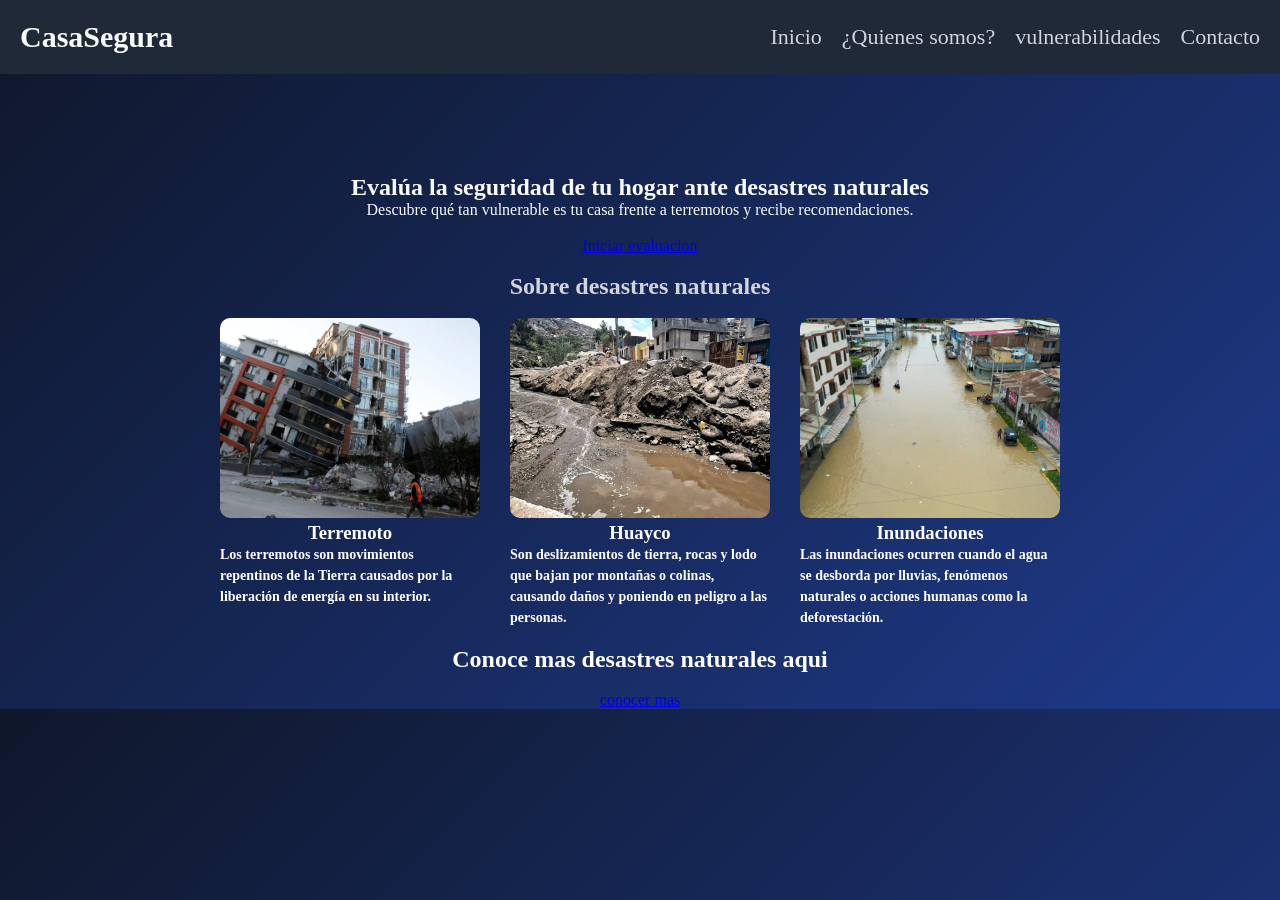
<file: index.html>
<!DOCTYPE html>
<html lang="es">
    <head>
        <meta charset="UTF-8">
        <link rel="stylesheet" href="estilos.css">
        <meta name="viewport" content="width=device-width, initial-scale=1.0">
        <title>AVANCE DEL PROYECTO FINAL 1</title>
    </head>
    <body>
        <div class="comienzo">
        <h1 class="titulo">CasaSegura</h1>
        <div class="menu">
            <a href="index.html">Inicio</a>
            <a href="quienes somos.html">¿Quienes somos?</a>
            <a href="vulnerabilidades.html">vulnerabilidades</a>
            <a href="contacto.html">Contacto</a>
        </div>
        </div>
        <section class="evaluacion">
            <h2>Evalúa la seguridad de tu hogar ante desastres naturales</h2>
            <p>Descubre qué tan vulnerable es tu casa frente a terremotos y recibe recomendaciones.</p>
            <br>
            <a href="evaluacion.html" class="boton-principal">Iniciar evaluacion</a>
        
        </section>
        <div class="informacion">
            <br>
            <h2 class="desastres">Sobre desastres naturales</h2>
            <br>
            <div class="imagenes">
                <div class="item">
                    <img src="Terremoto.webp" alt="Terremoto">
                    <h3>Terremoto</h3>
                    <h4>Los terremotos son movimientos repentinos de la Tierra causados por la liberación de energía en su interior.</h4>
                </div>
                <div class="item">
                    <img src="Huayco.jpg" alt="Huayco">
                    <h3>Huayco</h3>
                    <h4>Son deslizamientos de tierra, rocas y lodo que bajan por montañas o colinas, causando daños y poniendo en peligro a las personas.</h4>
                </div>
                <div class="item">
                    <img src="inundaciones.webp " alt="inundaciones">
                    <h3>Inundaciones</h3>
                    <h4>Las inundaciones ocurren cuando el agua se desborda por lluvias, fenómenos naturales o acciones humanas como la deforestación.</h4>
                </div>   
            </div>
            <div class="conocemas">
                <br>
                <h2>Conoce mas desastres naturales aqui</h2>
                <br>
                <a href="vulnerabilidades.html"class="boton-principal">conocer mas</a> 
            </div>
        </div>
    </body>
</html>
</file>
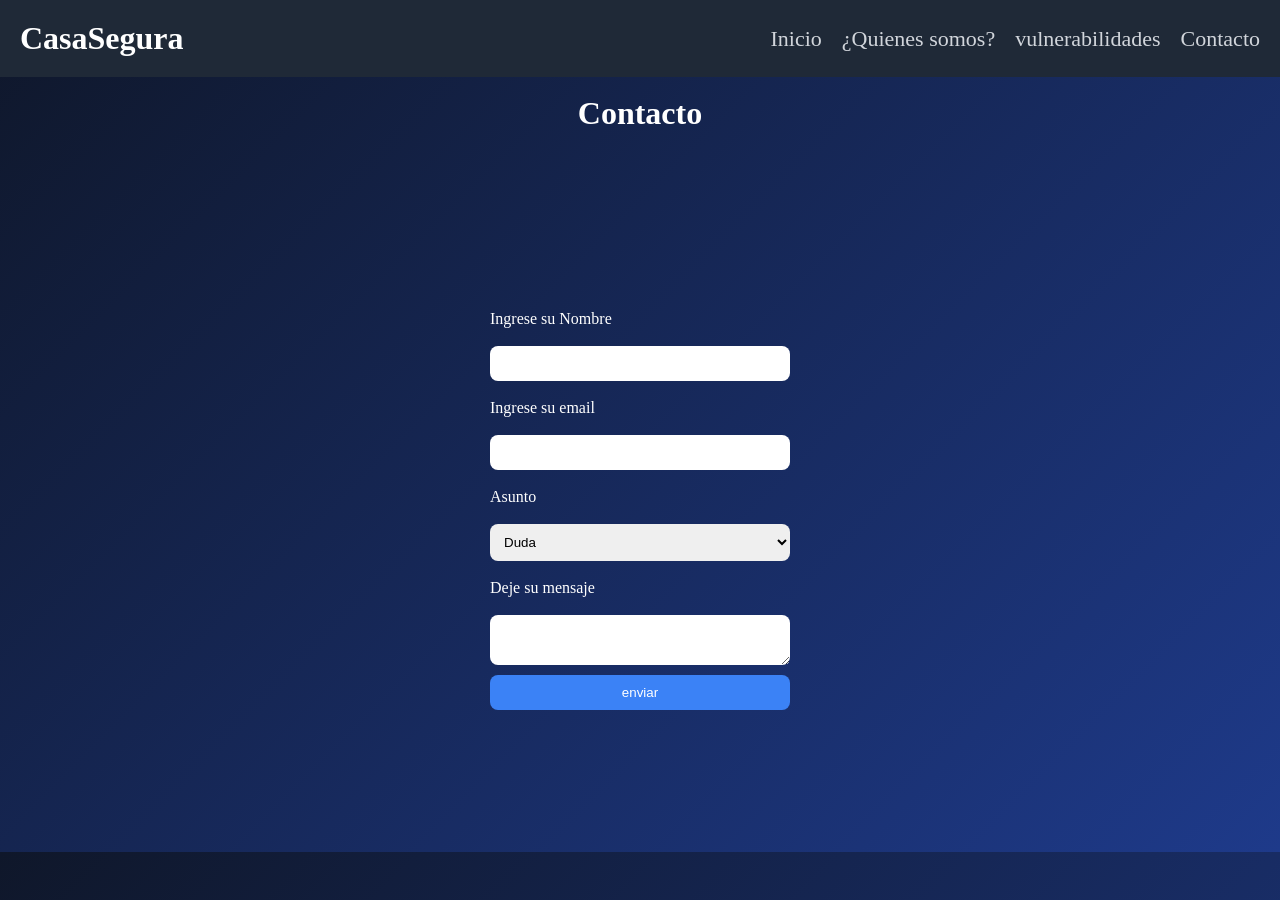
<file: contacto.html>
<!DOCTYPE html>
<html lang="es">
    <head>
        <meta charset="UTF-8">
        <link rel="stylesheet" href="estilos.css">
        <title>AVANCE DEL PROYECTO FINAL 1</title>
    </head>
    <body>
        <div class="comienzo">
        <h1 class="titulo1">CasaSegura</h1>
        <div class="menu">
            <a href="index.html">Inicio</a>
            <a href="quienes somos.html">¿Quienes somos?</a>
            <a href="vulnerabilidades.html">vulnerabilidades</a>
            <a href="contacto.html">Contacto</a>
        </div>
        </div>
        <br>
        <h1 class="titulo1">Contacto</h1>
        <div class="contacto">
        <form>
            <br>
            <label>Ingrese su Nombre</label>
            <input type="text" name="Nombre" required>
            <label>Ingrese su email</label>
            <input type="email" email="email" required>
            <label>Asunto</label>
            <select name="consulta" required>
            <option>Duda</option>
            <option>Quiero mas informacion</option>
            <option>otro motivo</option>
            </select>
            <label>Deje su mensaje</label>
            <textarea name="mensaje" required></textarea>
            <button type="submit">enviar</button>
        </form>
        </div>
    </body>
</html>
</file>
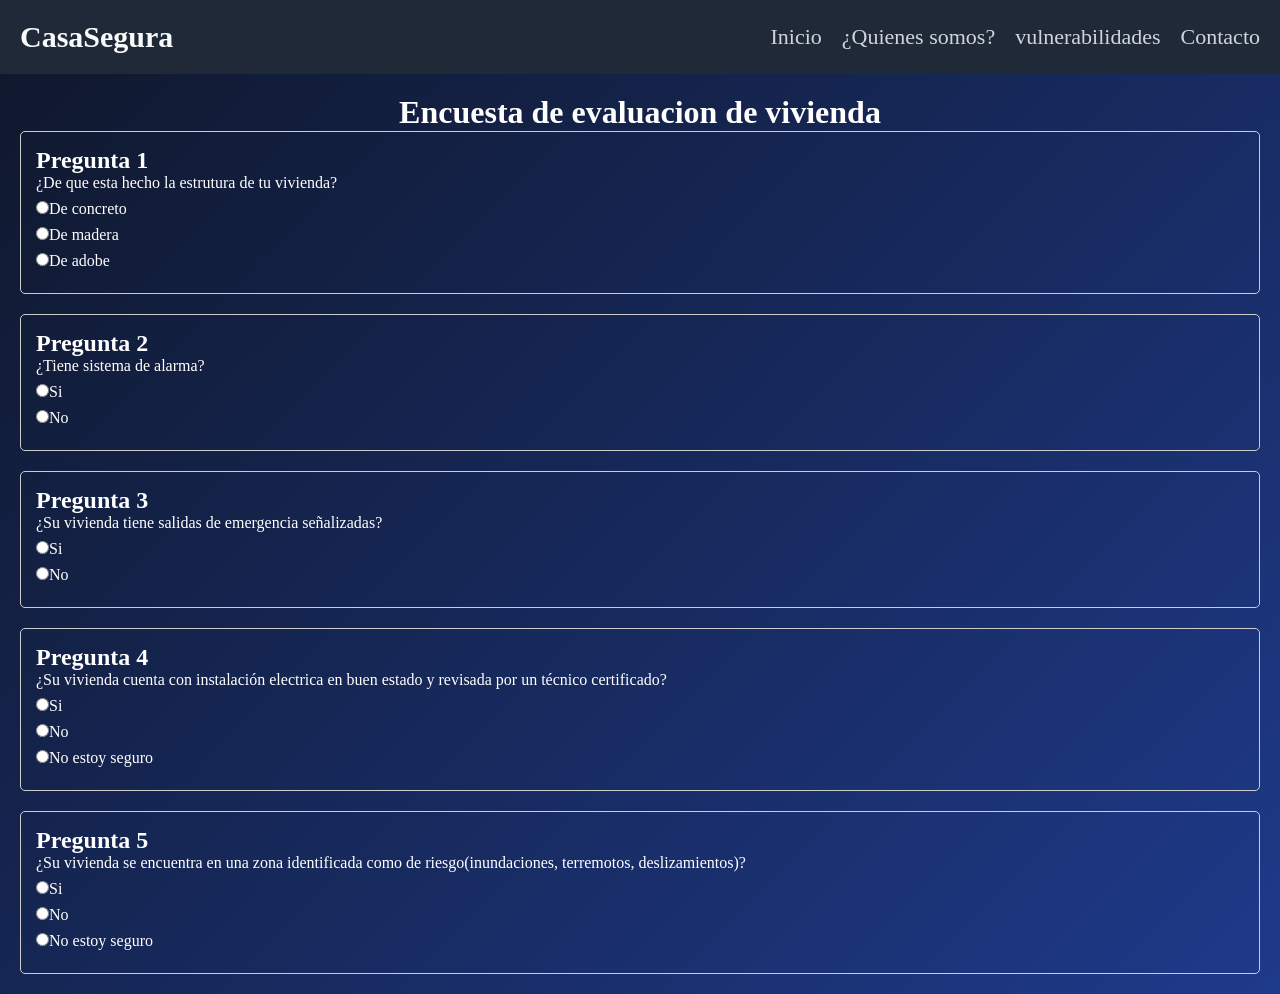
<file: evaluacion.html>
<!DOCTYPE html>
<html lang="es">
    <head>
        <meta charset="UTF-8">
        <link rel="stylesheet" href="estilos.css">
        <title>AVANCE DEL PROYECTO FINAL 1</title>
    </head>
    <body>
        <div class="comienzo">
        <h1 class="titulo">CasaSegura</h1>
        <div class="menu">
            <a href="index.html">Inicio</a>
            <a href="quienes somos.html">¿Quienes somos?</a>
            <a href="vulnerabilidades.html">vulnerabilidades</a>
            <a href="contacto.html">Contacto</a>
        </div>
        </div>
        <div class="Encuesta">
            <h1>Encuesta de evaluacion de vivienda</h1>
            <section>
                <h2>Pregunta 1</h2>
                <p>¿De que esta hecho la estrutura de tu vivienda?</p>
                <label><input type="radio" name="estrutura" value="concreto">De concreto</label>
                <label><input type="radio" name="estrutura" value="madera">De madera</label>
                <label><input type="radio" name="estrutura" value="adobe">De adobe</label>
            </section>
            <section>
                <h2>Pregunta 2</h2>
                <p>¿Tiene sistema de alarma?</p>
                <label><input type="radio" name="alarma" value="si">Si</label>
                <label><input type="radio" name="alarma" value="no">No</label>
            </section>
            <section>
                <h2>Pregunta 3</h2>
                <p>¿Su vivienda tiene salidas de emergencia señalizadas?</p>
                <label><input type="radio" name="salidasEmergencia" value="si">Si</label>
                <label><input type="radio" name="salidasEmergencia" value="no">No</label>
            </section>
            <section>
                <h2>Pregunta 4</h2>
                <p>¿Su vivienda cuenta con instalación electrica en buen estado y revisada por un técnico certificado?</p>
                <label><input type="radio" name="IIEE" value="si">Si</label>
                <label><input type="radio" name="IIEE" value="no">No</label>
                <label><input type="radio" name="IIEE" value="no">No estoy seguro</label>
            </section>
            <section>
                <h2>Pregunta 5</h2>
                <p>¿Su vivienda se encuentra en una zona identificada como de riesgo(inundaciones, terremotos, deslizamientos)?</p>
                <label><input type="radio" name="ZonaRiesgo" value="si">Si</label>
                <label><input type="radio" name="ZonaRiesgo" value="no">No</label>
                <label><input type="radio" name="ZonaRiesgo" value="no">No estoy seguro</label>
            </section>
        </div>
    </body>
</html>
</file>
<file: estilos.css>
.titulo{
    color:#f9fafb;
    text-align: left;
    font-size: 30px;
    
}
.comienzo{
    display: flex;   /* pone todo en fila*/
    justify-content: space-between;  /* separa de izquierda a derecha*/
    align-items: center;  /* alinia verticalmente*/
    background-color: #1f2937; /*color del rectangulo*/
    padding: 20px;            /*espacio interno*/
}
.menu{
    display: flex;   /* pone los h2 en fila*/
    gap: 20px;   /* espacio entre ellos*/
}
.menu a{
  color:#d1d5db;
  text-decoration: none;
  font-size: 22px;
}

*{
margin: 0;
padding: 0;
}
body{
    background-color: #111827;
}
.evaluacion{
    padding: 60px,20px;
    color: #f9fafb;
    text-align: center;
    margin-top: 100px;
}
.desastres{
  text-align: center;  
  color: #d1d5db;

}
.boton{
    display: inline-block;
    padding: 12px 25px;
    background: linear-gradient(135deg, #3b82f6, #2563eb);
    color: white;
    text-decoration: none;
    border-radius: 8px;
    font-size: 16px;
    font-family: Arial, Helvetica, sans-serif;
}
.imagenes{
display: flex;    
gap: 30px
;
justify-content: center;
flex-wrap: wrap;
}
.imagenes img{
    width: 250px;
    height: 250px;
}
.item{
    width: 260px;
    text-align: center;
}
.item:hover {
    transform: translateY(-10px);
    box-shadow: 0 10px 25px rgba(0,0,0,0.5);
}
.item h3{
    color: white;
}
.item h4{
    font-size: 14px;
    line-height: 1.5;
    text-align: left;
    color: white;
}
.item img {
    width: 100%;
    height: 200px;
    object-fit: cover; /* evita deformación */
    border-radius: 10px;
    transition: 0.3s;
}

.item:hover img {
    transform: scale(1.05);
}
.conocemas {
    text-align: center;
    color: white;
}
.boton1 {
    display: inline-block;
    padding: 12px 25px;
    background: linear-gradient(135deg, #3b82f6, #2563eb);
    color: white;
    text-decoration: none;
    border-radius: 8px;
    font-size: 16px;
    font-family: Arial, Helvetica, sans-serif;
}

body{
    background: linear-gradient(135deg, #0f172a, #1e3a8a);
    color: white;
}
body.contacto{
        background: linear-gradient(135deg, #0f172a, #1e3a8a);
    color: white;
}
.contacto form {
    display: flex;
    flex-direction: column;
    width: 300px;
    margin: auto;
    gap: 10px;
}

.contacto input,
.contacto select,
.contacto textarea {
    padding: 10px;
    border-radius: 8px;
    border: none;
}

.contacto button {
    padding: 10px;
    background: #3b82f6;
    color: white;
    border: none;
    border-radius: 8px;
    cursor: pointer;
}

.contacto button:hover {
    background: #2563eb;
}
.contacto{
    display: flex;
    justify-content: center;
    align-items: center;
    height: 80vh;
}
.titulo1{
    text-align: center;
    align-items: center;
}

/*Nuevo*/
label {
    display: block;
    margin: 8px 0;
}

.Encuesta{
    margin:20px;
}
.Encuesta h1{
    text-align: center;
}
.Encuesta section{
    border: 1px solid #ccc;
    padding: 15px;
    margin-bottom: 20px;
    border-radius: 5px;
}
</file>
